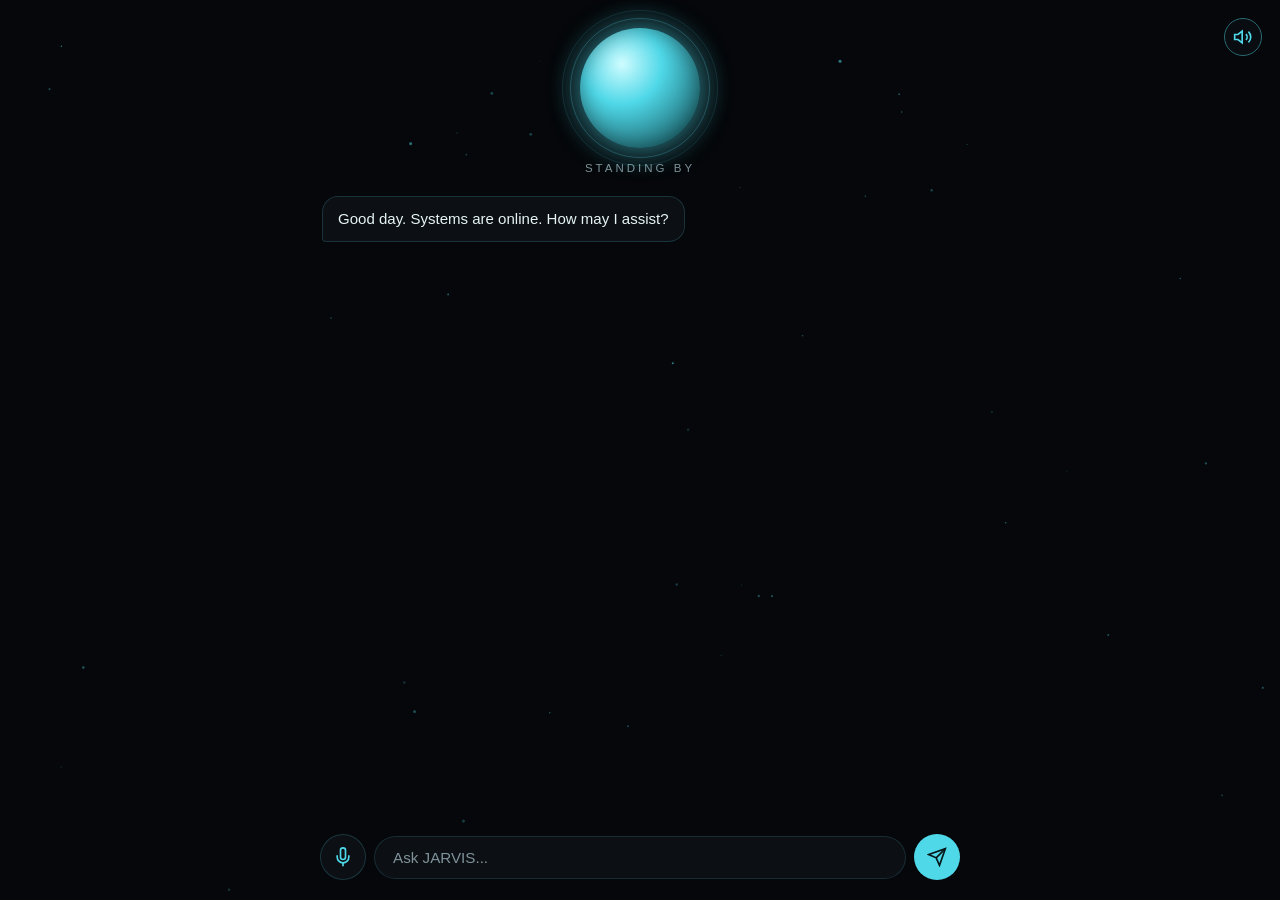
<file: index.html>
<!DOCTYPE html>
<html lang="en">
<head>
<meta charset="UTF-8" />
<meta name="viewport" content="width=device-width, initial-scale=1.0" />
<title>J.A.R.V.I.S.</title>
<style>
  :root {
    --void: #05070a;
    --panel: #0c0f14;
    --cyan: #4fd8e8;
    --cyan-dim: #2a6b74;
    --text: #e6f4f6;
    --text-dim: #7f939a;
    --red: #ff5d5d;
  }

  * { box-sizing: border-box; margin: 0; padding: 0; }

  html, body {
    height: 100%;
    background: var(--void);
    color: var(--text);
    font-family: -apple-system, 'Segoe UI', Roboto, sans-serif;
    overflow: hidden;
  }

  /* ================= BACKGROUND ================= */
  #bg-canvas {
    position: fixed;
    inset: 0;
    z-index: 0;
  }

  /* ================= LAYOUT ================= */
  .shell {
    position: relative;
    z-index: 1;
    height: 100vh;
    height: 100dvh;
    overflow-y: auto;
    display: flex;
    flex-direction: column;
    align-items: center;
    padding: 20px 16px;
  }

  /* ================= ORB ================= */
  .orb-wrap {
    position: relative;
    width: 120px;
    height: 120px;
    margin: 8px 0 4px;
    flex-shrink: 0;
  }

  .orb-glow {
    position: absolute;
    inset: -30px;
    border-radius: 50%;
    background: radial-gradient(circle, rgba(79,216,232,0.28) 0%, rgba(79,216,232,0) 70%);
    filter: blur(4px);
    animation: breathe 3.2s ease-in-out infinite;
  }

  @keyframes breathe {
    0%, 100% { transform: scale(0.94); opacity: 0.7; }
    50% { transform: scale(1.06); opacity: 1; }
  }

  .orb {
    width: 100%;
    height: 100%;
    border-radius: 50%;
    position: relative;
    background: radial-gradient(circle at 35% 30%, #cffcff 0%, var(--cyan) 35%, #0c3d43 100%);
    box-shadow:
      0 0 30px rgba(79,216,232,0.55),
      inset 0 0 20px rgba(0,0,0,0.35);
    animation: pulse 2.4s ease-in-out infinite;
  }

  .orb.listening {
    animation: pulse-fast 0.9s ease-in-out infinite;
    box-shadow:
      0 0 46px rgba(79,216,232,0.85),
      inset 0 0 20px rgba(0,0,0,0.35);
  }

  .orb.speaking {
    animation: pulse-speak 0.55s ease-in-out infinite;
  }

  @keyframes pulse {
    0%, 100% { transform: scale(1); }
    50% { transform: scale(1.035); }
  }
  @keyframes pulse-fast {
    0%, 100% { transform: scale(1); }
    50% { transform: scale(1.09); }
  }
  @keyframes pulse-speak {
    0%, 100% { transform: scale(1); }
    50% { transform: scale(1.05); }
  }

  .orb-ring {
    position: absolute;
    inset: -10px;
    border-radius: 50%;
    border: 1px solid rgba(79,216,232,0.25);
    animation: spin 12s linear infinite;
  }
  .orb-ring.r2 {
    inset: -18px;
    border-color: rgba(79,216,232,0.12);
    animation-duration: 20s;
    animation-direction: reverse;
  }
  @keyframes spin {
    from { transform: rotate(0deg); }
    to { transform: rotate(360deg); }
  }

  .status-label {
    margin-top: 10px;
    font-size: 0.72rem;
    letter-spacing: 3px;
    text-transform: uppercase;
    color: var(--text-dim);
    font-weight: 500;
    height: 16px;
  }

  /* ================= CHAT ================= */
  .chat-scroll {
    flex: 1;
    min-height: 0;
    width: 100%;
    max-width: 640px;
    overflow-y: auto;
    margin-top: 14px;
    padding: 4px 2px 10px;
    display: flex;
    flex-direction: column;
    gap: 10px;
  }

  .chat-scroll::-webkit-scrollbar { width: 4px; }
  .chat-scroll::-webkit-scrollbar-thumb { background: var(--cyan-dim); border-radius: 4px; }

  .bubble {
    max-width: 82%;
    padding: 11px 15px;
    border-radius: 16px;
    font-size: 0.94rem;
    line-height: 1.45;
    animation: rise 0.25s ease;
  }

  @keyframes rise {
    from { opacity: 0; transform: translateY(6px); }
    to { opacity: 1; transform: translateY(0); }
  }

  .bubble.user {
    align-self: flex-end;
    background: #16202a;
    color: #d7e6ea;
    border-bottom-right-radius: 4px;
  }

  .bubble.jarvis {
    align-self: flex-start;
    background: var(--panel);
    border: 1px solid rgba(79,216,232,0.18);
    color: var(--text);
    border-bottom-left-radius: 4px;
  }

  .bubble.error {
    align-self: center;
    background: rgba(255,93,93,0.08);
    border: 1px solid rgba(255,93,93,0.3);
    color: #ffb3b3;
    font-size: 0.85rem;
  }

  .typing {
    align-self: flex-start;
    display: flex;
    gap: 4px;
    padding: 10px 15px;
  }
  .typing span {
    width: 5px; height: 5px;
    border-radius: 50%;
    background: var(--cyan);
    animation: bounce 1s infinite ease-in-out;
  }
  .typing span:nth-child(2) { animation-delay: 0.15s; }
  .typing span:nth-child(3) { animation-delay: 0.3s; }
  @keyframes bounce {
    0%, 80%, 100% { transform: translateY(0); opacity: 0.35; }
    40% { transform: translateY(-5px); opacity: 1; }
  }

  /* ================= INPUT BAR ================= */
  .input-row {
    width: 100%;
    max-width: 640px;
    display: flex;
    align-items: center;
    gap: 8px;
    margin-top: 10px;
  }

  .text-field {
    flex: 1;
    background: var(--panel);
    border: 1px solid rgba(79,216,232,0.15);
    border-radius: 22px;
    padding: 12px 18px;
    color: var(--text);
    font-size: 0.95rem;
    outline: none;
  }
  .text-field::placeholder { color: var(--text-dim); }
  .text-field:focus { border-color: var(--cyan-dim); }

  .icon-btn {
    width: 46px;
    height: 46px;
    border-radius: 50%;
    border: none;
    display: flex;
    align-items: center;
    justify-content: center;
    cursor: pointer;
    flex-shrink: 0;
    transition: transform 0.15s ease, background 0.15s ease;
  }
  .icon-btn:active { transform: scale(0.92); }

  .mic-btn {
    background: var(--panel);
    border: 1px solid rgba(79,216,232,0.2);
    color: var(--cyan);
  }
  .mic-btn.active {
    background: var(--red);
    border-color: var(--red);
    color: #fff;
  }

  .send-btn {
    background: var(--cyan);
    color: #06181a;
  }

  .mute-toggle {
    position: absolute;
    top: 18px;
    right: 18px;
    z-index: 2;
    width: 38px;
    height: 38px;
    border-radius: 50%;
    background: rgba(12,15,20,0.7);
    border: 1px solid rgba(79,216,232,0.2);
    color: var(--text-dim);
    display: flex;
    align-items: center;
    justify-content: center;
    cursor: pointer;
  }
  .mute-toggle.on { color: var(--cyan); border-color: var(--cyan-dim); }

  svg { width: 20px; height: 20px; }
</style>
</head>
<body>

<canvas id="bg-canvas"></canvas>

<button class="mute-toggle on" id="muteToggle" title="Toggle voice replies">
  <svg viewBox="0 0 24 24" fill="none" stroke="currentColor" stroke-width="2">
    <path id="speakerIcon" d="M11 5 6 9H2v6h4l5 4V5z"/>
    <path id="wave1" d="M15.5 8.5a5 5 0 0 1 0 7"/>
    <path id="wave2" d="M18.5 5.5a9 9 0 0 1 0 13"/>
  </svg>
</button>

<div class="shell">

  <div class="orb-wrap">
    <div class="orb-glow"></div>
    <div class="orb-ring"></div>
    <div class="orb-ring r2"></div>
    <div class="orb" id="orb"></div>
  </div>
  <div class="status-label" id="statusLabel">Standing by</div>

  <div class="chat-scroll" id="chatScroll">
    <div class="bubble jarvis">Good day. Systems are online. How may I assist?</div>
  </div>

  <div class="input-row">
    <button class="icon-btn mic-btn" id="micBtn" title="Speak">
      <svg viewBox="0 0 24 24" fill="none" stroke="currentColor" stroke-width="2">
        <path d="M12 1a3 3 0 0 0-3 3v8a3 3 0 0 0 6 0V4a3 3 0 0 0-3-3z"/>
        <path d="M19 10v2a7 7 0 0 1-14 0v-2"/>
        <line x1="12" y1="19" x2="12" y2="23"/>
      </svg>
    </button>
    <input type="text" class="text-field" id="promptInput" placeholder="Ask JARVIS..." autocomplete="off" />
    <button class="icon-btn send-btn" id="sendBtn" title="Send">
      <svg viewBox="0 0 24 24" fill="none" stroke="currentColor" stroke-width="2">
        <line x1="22" y1="2" x2="11" y2="13"/>
        <polygon points="22 2 15 22 11 13 2 9 22 2"/>
      </svg>
    </button>
  </div>

</div>

<script>
/* ============== MINIMAL PARTICLE BACKGROUND ============== */
(function () {
  const canvas = document.getElementById('bg-canvas');
  const ctx = canvas.getContext('2d');
  let w, h;

  function resize() {
    w = canvas.width = window.innerWidth;
    h = canvas.height = window.innerHeight;
  }
  window.addEventListener('resize', resize);
  resize();

  const COUNT = Math.min(50, Math.floor((window.innerWidth * window.innerHeight) / 26000));
  const dots = [];
  for (let i = 0; i < COUNT; i++) {
    dots.push({
      x: Math.random() * w,
      y: Math.random() * h,
      r: Math.random() * 1.2 + 0.4,
      vy: Math.random() * 0.12 + 0.03,
      alpha: Math.random() * 0.4 + 0.15
    });
  }

  function render() {
    ctx.clearRect(0, 0, w, h);
    for (const d of dots) {
      d.y -= d.vy;
      if (d.y < -5) { d.y = h + 5; d.x = Math.random() * w; }
      ctx.beginPath();
      ctx.arc(d.x, d.y, d.r, 0, Math.PI * 2);
      ctx.fillStyle = `rgba(79,216,232,${d.alpha})`;
      ctx.fill();
    }
    requestAnimationFrame(render);
  }
  requestAnimationFrame(render);
})();

/* ============== JARVIS APP LOGIC ============== */
(function () {
  const chatScroll = document.getElementById('chatScroll');
  const promptInput = document.getElementById('promptInput');
  const sendBtn = document.getElementById('sendBtn');
  const micBtn = document.getElementById('micBtn');
  const orb = document.getElementById('orb');
  const statusLabel = document.getElementById('statusLabel');
  const muteToggle = document.getElementById('muteToggle');

  let voiceEnabled = true;
  let recognizing = false;

  muteToggle.addEventListener('click', () => {
    voiceEnabled = !voiceEnabled;
    muteToggle.classList.toggle('on', voiceEnabled);
    if (!voiceEnabled) window.speechSynthesis.cancel();
  });

  function setStatus(text) { statusLabel.textContent = text; }

  function appendBubble(text, cls) {
    const b = document.createElement('div');
    b.className = `bubble ${cls}`;
    b.textContent = text;
    chatScroll.appendChild(b);
    chatScroll.scrollTop = chatScroll.scrollHeight;
    return b;
  }

  function showTyping() {
    const t = document.createElement('div');
    t.className = 'typing';
    t.id = 'typingIndicator';
    t.innerHTML = '<span></span><span></span><span></span>';
    chatScroll.appendChild(t);
    chatScroll.scrollTop = chatScroll.scrollHeight;
  }
  function hideTyping() {
    const t = document.getElementById('typingIndicator');
    if (t) t.remove();
  }

  /* Pick the deepest, most "male British narrator" voice available on the device.
     Browsers load voices asynchronously, so we cache the list once ready. */
  let cachedVoices = [];
  function loadVoices() {
    cachedVoices = window.speechSynthesis.getVoices();
  }
  loadVoices();
  if ('speechSynthesis' in window) {
    window.speechSynthesis.onvoiceschanged = loadVoices;
  }

  function pickJarvisVoice() {
    if (!cachedVoices.length) return null;
    const preferredNames = [
      'Google UK English Male', 'Daniel', 'Arthur', 'Oliver',
      'Microsoft Ryan', 'Microsoft George', 'en-GB'
    ];
    for (const name of preferredNames) {
      const match = cachedVoices.find(v => v.name.includes(name) || v.lang.includes(name));
      if (match) return match;
    }
    const anyMale = cachedVoices.find(v => v.lang.startsWith('en') && /male/i.test(v.name));
    if (anyMale) return anyMale;
    const anyEnglish = cachedVoices.find(v => v.lang.startsWith('en'));
    return anyEnglish || cachedVoices[0];
  }

  function speak(text) {
    if (!voiceEnabled || !('speechSynthesis' in window)) return;
    window.speechSynthesis.cancel();
    const utter = new SpeechSynthesisUtterance(text);
    const voice = pickJarvisVoice();
    if (voice) utter.voice = voice;
    utter.rate = 0.95;
    utter.pitch = 0.55;
    utter.volume = 1.0;
    utter.onstart = () => { orb.classList.add('speaking'); setStatus('Speaking'); };
    utter.onend = () => { orb.classList.remove('speaking'); setStatus('Standing by'); };
    window.speechSynthesis.speak(utter);
  }

  async function sendPrompt(text) {
    const prompt = (text !== undefined ? text : promptInput.value).trim();
    if (!prompt) return;

    appendBubble(prompt, 'user');
    promptInput.value = '';
    sendBtn.disabled = true;
    showTyping();
    setStatus('Thinking');

    try {
      const res = await fetch('/api/jarvis', {
        method: 'POST',
        headers: { 'Content-Type': 'application/json' },
        body: JSON.stringify({ prompt })
      });
      const data = await res.json();
      hideTyping();

      if (!res.ok) {
        appendBubble(data.reply || 'Unknown error.', 'error');
        setStatus('Standing by');
      } else {
        appendBubble(data.reply, 'jarvis');
        speak(data.reply);
      }
    } catch (err) {
      hideTyping();
      appendBubble('Connection to central command lost.', 'error');
      setStatus('Standing by');
    } finally {
      sendBtn.disabled = false;
    }
  }

  sendBtn.addEventListener('click', () => sendPrompt());
  promptInput.addEventListener('keydown', (e) => {
    if (e.key === 'Enter') sendPrompt();
  });

  /* ---------- Voice input (speech recognition) ---------- */
  const SpeechRecognition = window.SpeechRecognition || window.webkitSpeechRecognition;
  let recognizer = null;

  if (SpeechRecognition) {
    recognizer = new SpeechRecognition();
    recognizer.lang = 'en-US';
    recognizer.interimResults = false;
    recognizer.maxAlternatives = 1;

    recognizer.onstart = () => {
      recognizing = true;
      micBtn.classList.add('active');
      orb.classList.add('listening');
      setStatus('Listening');
    };

    recognizer.onend = () => {
      recognizing = false;
      micBtn.classList.remove('active');
      orb.classList.remove('listening');
      setStatus('Standing by');
    };

    recognizer.onerror = () => {
      recognizing = false;
      micBtn.classList.remove('active');
      orb.classList.remove('listening');
      setStatus('Standing by');
    };

    recognizer.onresult = (event) => {
      const transcript = event.results[0][0].transcript;
      promptInput.value = transcript;
      sendPrompt(transcript);
    };

    micBtn.addEventListener('click', () => {
      if (recognizing) {
        recognizer.stop();
      } else {
        window.speechSynthesis.cancel();
        try { recognizer.start(); } catch (e) {}
      }
    });
  } else {
    micBtn.style.display = 'none';
  }
})();
</script>

</body>
</html>
</file>
